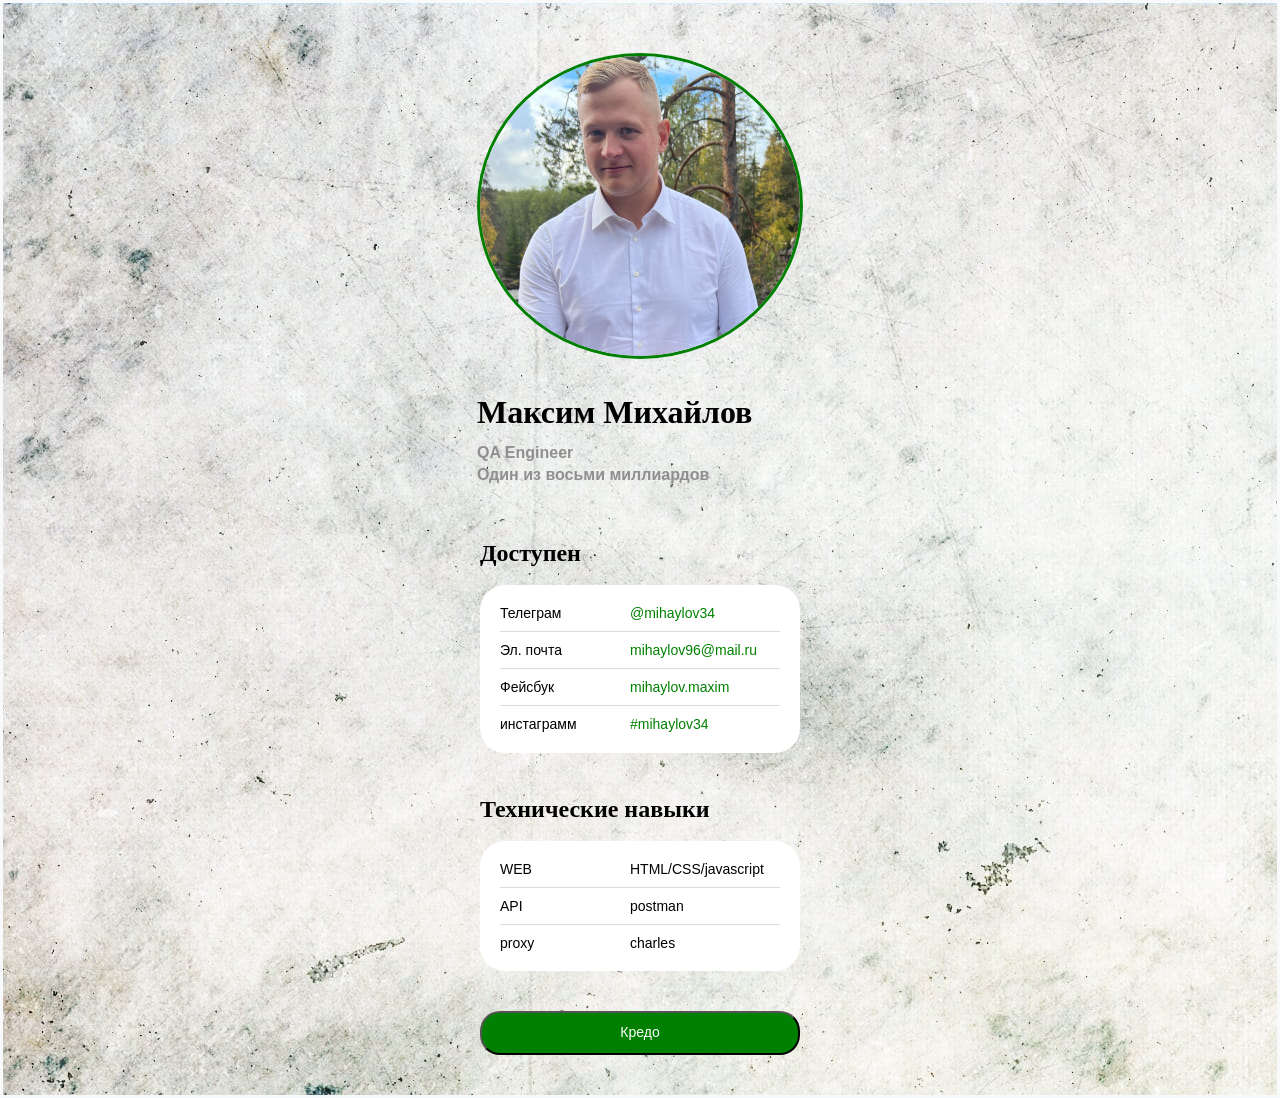
<file: index.html>
<!DOCTYPE html>
<html lang="en">
  <head>
    <meta charset="UTF-8" />
    <meta http-equiv="X-UA-Compatible" content="IE=edge" />
    <meta name="viewport" content="width=device-width, initial-scale=1.0" />
    <link href="./normalize.css" rel="stylesheet" />
    <link href="./style.css" rel="stylesheet" />
    <link type="Image/x-icon" href="334.png" rel="icon">
    <title>Document</title>
  </head>
  <body>
    <header class="header">
      <img src="./avatar.png" alt="avatar" class="header__avatar" width="320" height="300" />
      <h1 class="header__title">Максим Михайлов</h1>

       <h2 class="header__subtitle">QA Engineer</h2>
      <h3 class="header__subtitle">Один из восьми миллиардов</h3>
    </header>
    <main>
      <section class="links">
        <h2 class="links__header">Доступен</h2>
        <ul class="links__container">
          <li class="links__link">
            <p class="links__title">Телеграм</p>
            <a class="linsk__link" href="http://t.me/mihaylov34">@mihaylov34</a>
          </li>
          <li class="links__link">
            <p class="links__title">Эл. почта</p>
            <a class="linsk__link" href="mailto:mihaylov96@mail.ru"
              >mihaylov96@mail.ru</a
            >
          </li>
          <li class="links__link">
            <p class="links__title">Фейсбук</p>
            <a class="linsk__link" href="https://www.facebook.com/profile.php?id=100086972243587&mibextid=LQQJ4d"
              >mihaylov.maxim</a
            >
          </li>
          <li class="links__link">
            <p class="links__title">инстаграмм</p>
            <a class="linsk__link" href="https://instagram.com/mihaylov34?igshid=YmMyMTA2M2Y="
              >#mihaylov34</a
            >
          </li>
         
        </ul>
      </section>
      <section class="links">
        <h2 class="links__header">Технические навыки</h2>
        <ul class="links__container">
          <li class="links__link">
            <p class="links__title">WEB</p>
            <a class="links__title">HTML/CSS/javascript</a>
          </li>
          <li class="links__link">
            <p class="links__title">API</p>
            <a class="links__title">postman</a>
          </li>
          <li class="links__link">
            <p class="links__title">proxy</p>
            <a class="links__title">charles</a>
          </li>
          
        </ul>
      </section>
    </main>
    <footer>
      <button type = "button" class="button-link" href=""> Кредо 

    </footer>
    <script type="text/javascript" src="js.js"></script>
    <link type="Image/x-icon" href="333.png" rel="icon">

  </body>
</html>
</file>
<file: style.css>
body {
  font-family: "Helvetica";
  background-color: #fdfbfb;
  color:black;
  display: flex;
  flex-direction: column;
  justify-content: center;
  align-items: center;
  background:url(pxf.jpg);
  border: 3px solid rgb(248, 249, 250); 

}

.header {
  margin: 50px 0;
}

.header__avatar {
  border-radius: 50%;
  border: 3px solid green; 
}

.header__title {
  margin: 30px 0 10px 0;
  font-size: 32px;
  line-height: 1.2;
  font-family: "Helvetica Neue";
}

.header__subtitle {
  color: #8f8f8f;
  font-size: 16px;
  line-height: 1.4;
  margin: 0;
}

.links {
  width: 320px;
  margin-bottom: 40px;
}

.links__header {
  font-family: "Helvetica Neue";
  font-size: 24px;
  line-height: 1.4;
  margin: 0 0 15px 0;
}

.links__container {
  list-style-type: none;
  background: #ffffff;
  border-radius: 25px;
  display: flex;
  flex-direction: column;
  align-items: flex-start;
  padding: 20px 20px 10px;
  gap: 10px;
  flex: none;
  order: 1;
  flex-grow: 0;
  box-sizing: border-box;
  margin: 0;
}

.links__link,
.links__title {
  font-size: 14px;
  font-size: 1.4;
}

.links__link {
  display: flex;
  flex-direction: row;
  align-items: flex-start;
  padding: 0px 0px 10px;
  gap: 30px;
  border-bottom: 1px solid #dadada;
  width: 280px;
}

.links__link:last-child {
  border-bottom: none;
}

.linsk__link,
.links__link:visited {
  text-decoration: none;
  color: green;
}

.links__title {
  margin: 0;
  min-width: 100px;
}

footer {
  margin: 0 0 40px 0;
}
.button-link {
  box-sizing: border-box;
  display: flex;
  flex-direction: row;
  justify-content: center;
  align-items: center;
  padding: 10px;
  width: 320px;
  background: green;
  border-radius: 20px;

  font-size: 14px;
  line-height: 1.4;

  color: #ffffff;
  text-decoration: none;
}
img:hover {
  border: 3px solid green; /* Параметры рамки */
  border-radius: 70px; /* Радиус скругления */
    display: inline-block; 
    overflow: hidden; /* Скрываем всё за контуром */
    transition: 2s; /* Время эффекта */
    display: block; 
    transform: scale(1.1); /* Увеличиваем масштаб */
  }
  
 }
</file>
